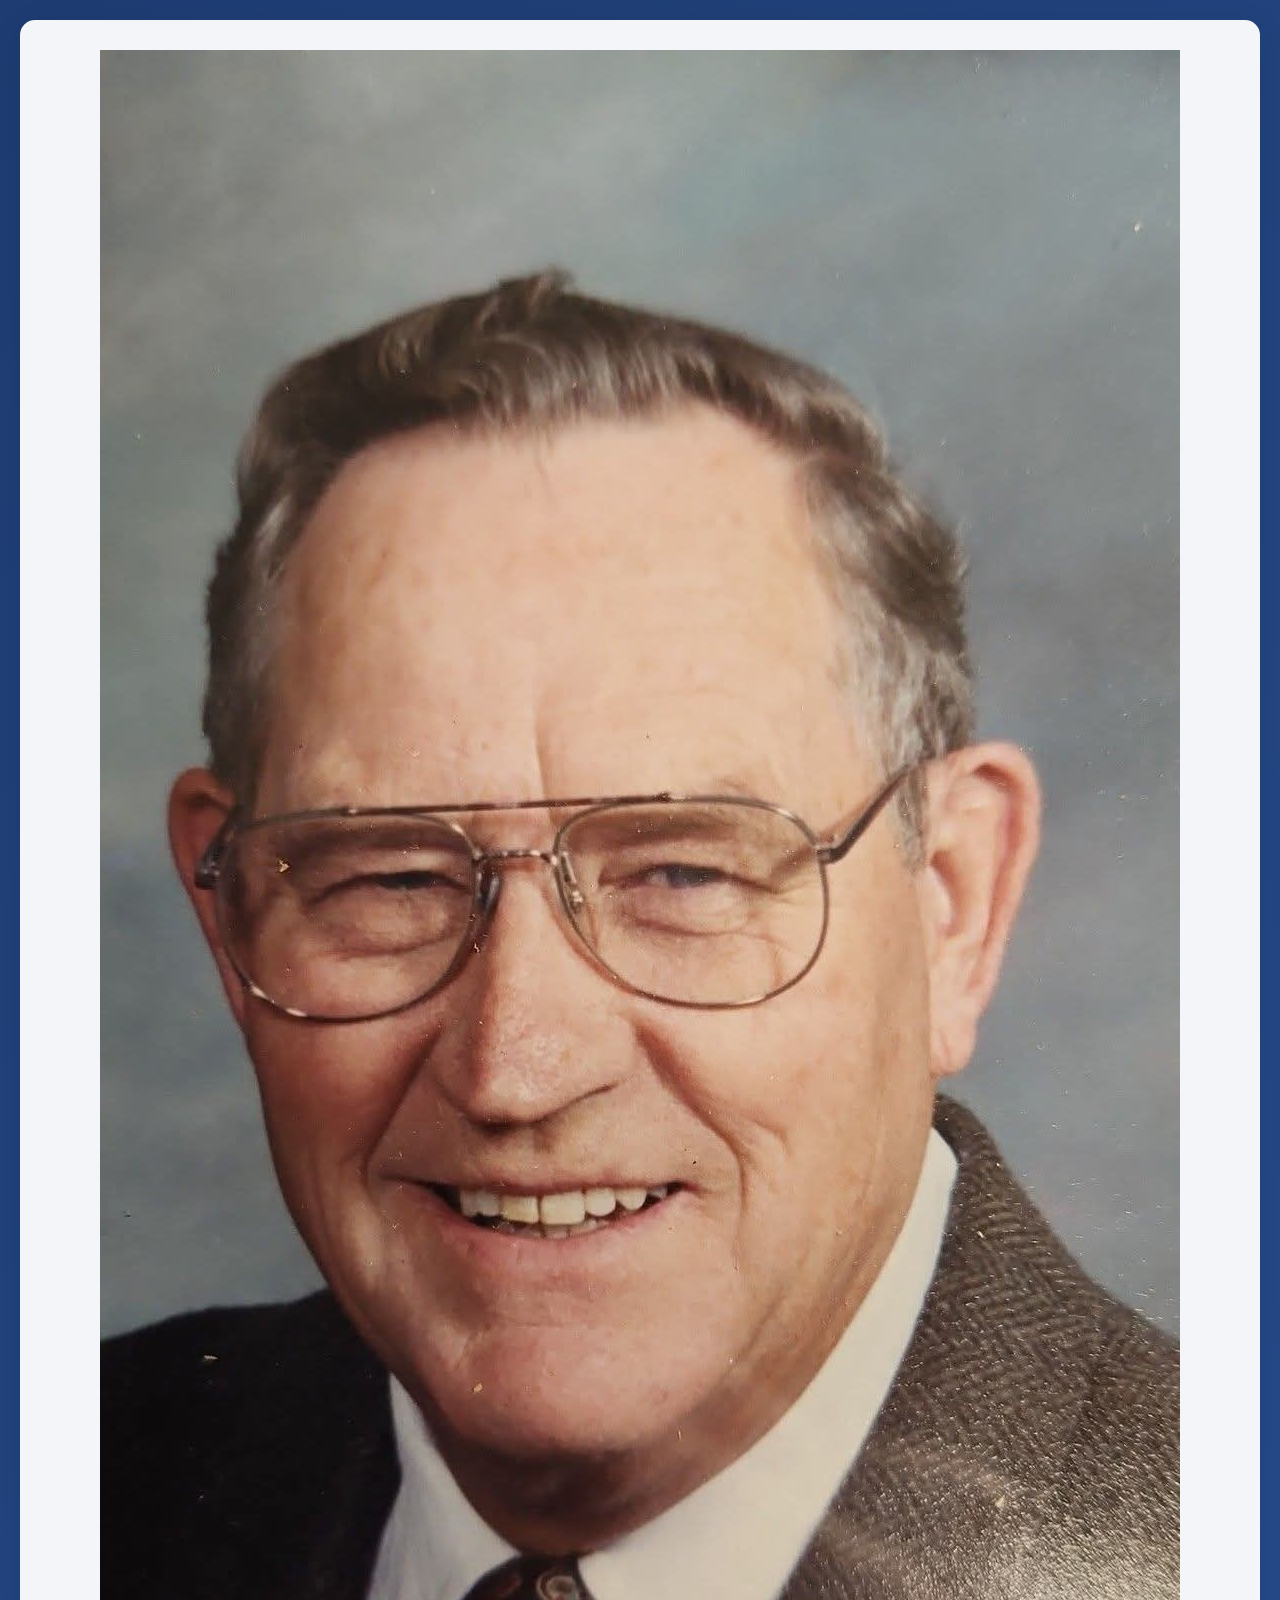
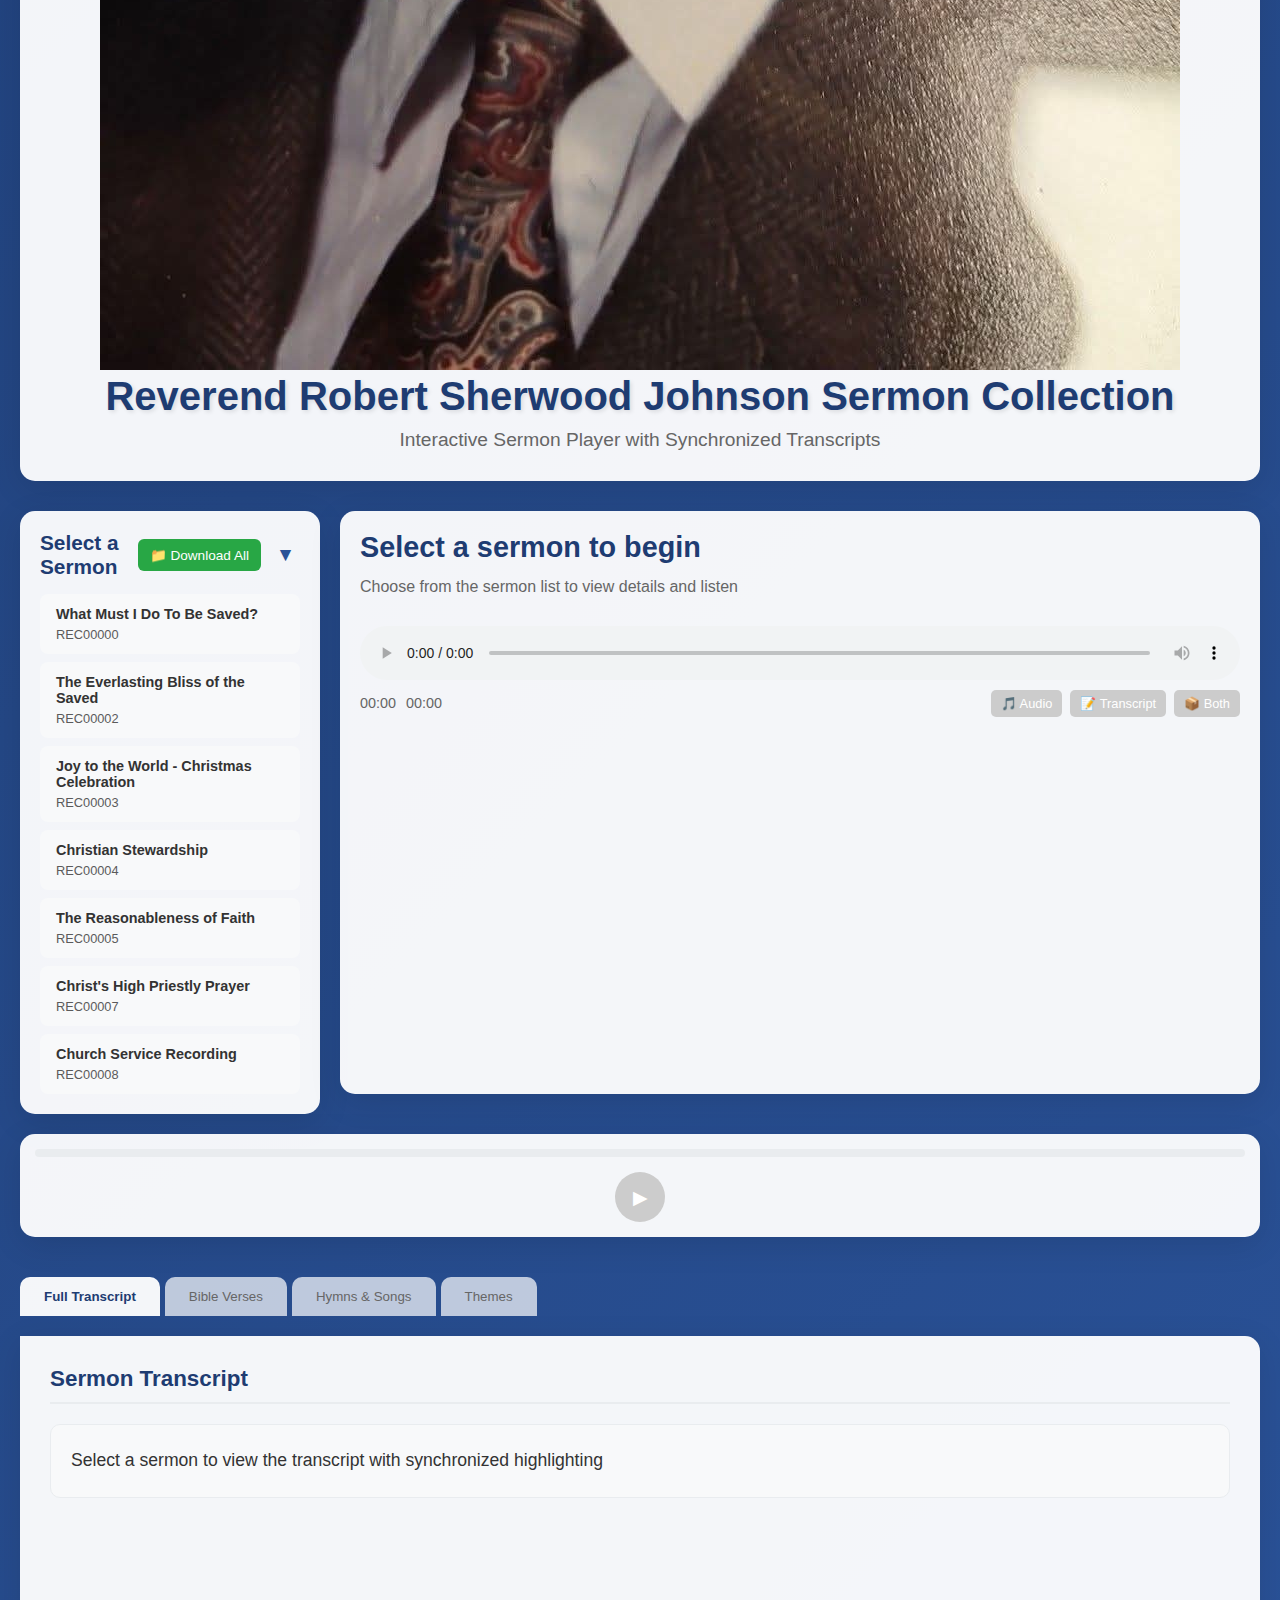
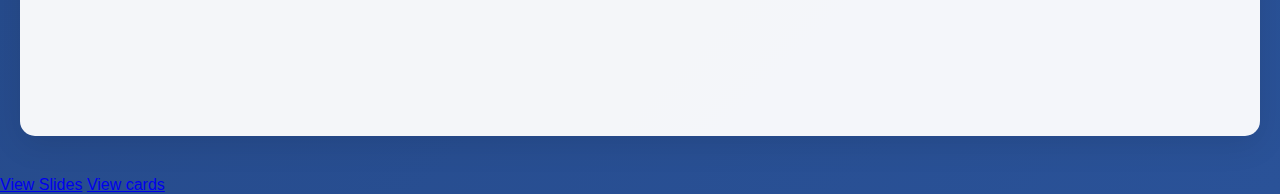
<file: index.html>
<!DOCTYPE html>
<html lang="en">
<head>
    <meta charset="UTF-8">
    <meta name="viewport" content="width=device-width, initial-scale=1.0">
    <title>Reverend Robert Sherwood Johnson Sermon Collection Player</title>
    <link rel="stylesheet" href="sermon_player.css">
</head>
<body>
    <div class="container">
        <header>
            <div class="header-content">
                <div class="portrait-container">
                    <img src="cover.jpg" alt="Reverend Robert Sherwood Johnson" class="portrait-image">
                </div>
                <div class="header-text">
                    <h1>Reverend Robert Sherwood Johnson Sermon Collection</h1>
                    <p>Interactive Sermon Player with Synchronized Transcripts</p>
                </div>
            </div>
        </header>

        <div class="main-content">
            <!-- Sermon Selection Panel -->
            <div class="sermon-selector">
                <div class="sermon-selector-header">
                    <h2>Select a Sermon</h2>
                    <div class="header-buttons">
                        <button id="downloadAllButton" class="download-all-button" title="Download all sermons">
                            📁 Download All
                        </button>
                        <button id="toggleSermonList" class="toggle-button" aria-label="Toggle sermon list">
                            <span class="toggle-icon">▼</span>
                        </button>
                    </div>
                </div>
                <div id="sermonList" class="sermon-list">
                    <!-- Sermons will be dynamically loaded here -->
                </div>
            </div>

            <!-- Audio Player Section -->
            <div class="audio-section">
                <div class="sermon-info">
                    <h2 id="sermonTitle">Select a sermon to begin</h2>
                    <p id="sermonSummary">Choose from the sermon list to view details and listen</p>
                </div>
                
                <div class="audio-player">
                    <audio id="audioPlayer" controls preload="metadata">
                        <p>Your browser does not support the audio element.</p>
                    </audio>
                    <div class="player-controls">
                        <div class="player-info">
                            <span id="currentTime">00:00</span>
                            <span id="duration">00:00</span>
                        </div>
                        <div class="download-controls">
                            <button id="downloadAudioButton" class="download-button" disabled title="Download current sermon audio">
                                🎵 Audio
                            </button>
                            <button id="downloadTranscriptButton" class="download-button" disabled title="Download current sermon transcript">
                                📝 Transcript
                            </button>
                            <button id="downloadBothButton" class="download-button" disabled title="Download both audio and transcript">
                                📦 Both
                            </button>
                        </div>
                    </div>
                </div>
            </div>

            <!-- Progress Bar -->
            <div class="progress-container">
                <div class="progress-bar">
                    <div id="progressFill" class="progress-fill"></div>
                    <div id="progressMarkers" class="progress-markers"></div>
                </div>
                <div class="playback-controls">
                    <button id="playPauseButton" class="play-pause-button" disabled>
                        <span class="play-icon">▶</span>
                        <span class="pause-icon" style="display: none;">⏸</span>
                    </button>
                </div>
            </div>

            <!-- Content Tabs -->
            <div class="content-tabs">
                <button class="tab-button active" data-tab="transcript">Full Transcript</button>
                <button class="tab-button" data-tab="verses">Bible Verses</button>
                <button class="tab-button" data-tab="hymns">Hymns & Songs</button>
                <button class="tab-button" data-tab="themes">Themes</button>
            </div>

            <!-- Tab Content -->
            <div class="tab-content">
                <!-- Transcript Tab -->
                <div id="transcript-tab" class="tab-panel active">
                    <div class="transcript-container">
                        <h3>Sermon Transcript</h3>
                        <div id="transcriptDisplay" class="transcript-display">
                            <p>Select a sermon to view the transcript with synchronized highlighting</p>
                        </div>
                    </div>
                </div>

                <!-- Bible Verses Tab -->
                <div id="verses-tab" class="tab-panel">
                    <div class="verses-container">
                        <h3>Bible Verses Referenced</h3>
                        <div id="versesDisplay" class="clickable-list">
                            <p>Bible verses will appear here with clickable timestamps</p>
                        </div>
                    </div>
                </div>

                <!-- Hymns Tab -->
                <div id="hymns-tab" class="tab-panel">
                    <div class="hymns-container">
                        <h3>Hymns & Songs</h3>
                        <div id="hymnsDisplay" class="clickable-list">
                            <p>Hymns and songs will appear here with clickable timestamps</p>
                        </div>
                    </div>
                </div>

                <!-- Themes Tab -->
                <div id="themes-tab" class="tab-panel">
                    <div class="themes-container">
                        <h3>Sermon Themes</h3>
                        <div id="themesDisplay" class="themes-list">
                            <p>Key themes from the sermon will be listed here</p>
                        </div>
                    </div>
                </div>
            </div>
        </div>
    </div>
    <div class="footer">
        <a href="./slideshow/slideshow.html">View Slides</a>
        <a href="./card/card.html">View cards</a>
    </div>

    <script src="sermon_player.js"></script>
</body>
</html>
</file>
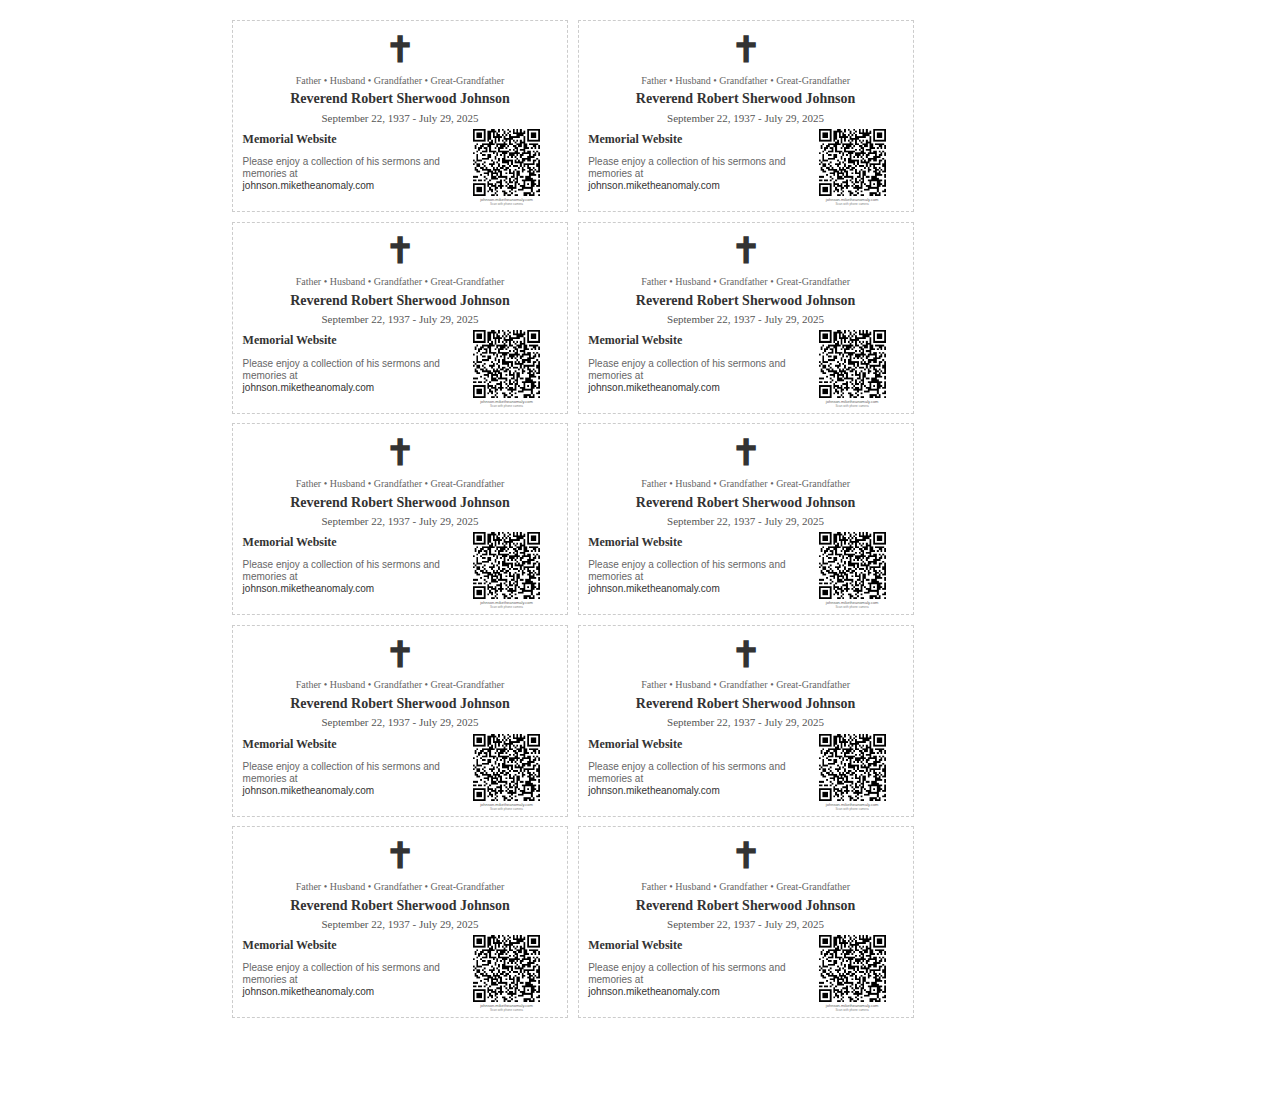
<file: card/card.html>
<!DOCTYPE html>
<html lang="en">
<head>
    <meta charset="UTF-8">
    <meta name="viewport" content="width=device-width, initial-scale=1.0">
    <title>Celebration of Life - Reverend Robert Sherwood Johnson</title>
    <style>
        @media print {
            body {
                margin: 0;
                padding: 0;
            }
            .page-break {
                page-break-after: always;
            }
        }
        
        body {
            margin: 0;
            padding: 20px;
            font-family: 'Times New Roman', serif;
            background-color: white;
        }
        
        .card-container {
            display: grid;
            grid-template-columns: repeat(2, 3.5in);
            grid-template-rows: repeat(5, 2in);
            gap: 0.1in;
            width: 8.5in;
            height: 11in;
            margin: 0 auto;
        }
        
        .card {
            width: 3.5in;
            height: 2in;
            border: 1px dashed #ccc;
            padding: 0.1in;
            box-sizing: border-box;
            background-color: white;
            display: flex;
            flex-direction: column;
            position: relative;
        }
        
        .card-header {
            display: flex;
            justify-content: center;
            align-items: center;
            height: 0.4in;
            margin-bottom: 0.05in;
        }
        
        .cross {
            font-size: 36px;
            color: #333;
            font-weight: bold;
            line-height: 1;
        }
        
        .bottom-section {
            position: absolute;
            bottom: 0.05in;
            left: 0.1in;
            right: 0.1in;
            display: grid;
            grid-template-columns: 2fr 1fr;
            gap: 0.1in;
            align-items: center;
        }
        
        .instructions-section {
            text-align: left;
        }
        
        .instructions-header {
            font-size: 12px;
            font-weight: bold;
            color: #333;
            margin-bottom: 2px;
            line-height: 1.1;
        }
        
        .instructions-text {
            font-size: 10px;
            color: #666;
            line-height: 1.2;
            font-family: Arial, sans-serif;
        }
        
        .instructions-text a {
            color: #333;
            text-decoration: none;
        }
        
        .qr-container {
            display: flex;
            flex-direction: column;
            align-items: center;
            text-align: center;
        }
        
        .qr-code {
            width: 0.7in;
            height: 0.7in;
            object-fit: contain;
            margin-bottom: 2px;
        }
        
        .website-link {
            font-size: 4px;
            color: #666;
            line-height: 1;
            font-family: Arial, sans-serif;
            margin-bottom: 1px;
        }
        
        .qr-instructions {
            font-size: 3px;
            color: #888;
            line-height: 1.1;
            font-family: Arial, sans-serif;
            text-align: center;
        }
        
        .card-content {
            flex: 1;
            display: flex;
            flex-direction: column;
            justify-content: center;
            text-align: center;
            padding: 0 0.1in;
            margin-bottom: 0.8in; /* Space for QR code at bottom */
        }
        
        .roles {
            font-size: 10px;
            color: #666;
            margin-bottom: 0.05in;
            line-height: 1.2;
        }
        
        .name {
            font-size: 14px;
            font-weight: bold;
            color: #333;
            margin-bottom: 0.05in;
            line-height: 1.1;
        }
        
        .dates {
            font-size: 11px;
            color: #555;
            line-height: 1.1;
        }
    </style>
</head>
<body>
    <div class="card-container" id="cardContainer">
        <!-- Template Card (will be duplicated by JavaScript) -->
        <div class="card" id="cardTemplate">
            <div class="card-header">
                <div class="cross">✝</div>
            </div>
            <div class="card-content">
                <div class="roles">Father • Husband • Grandfather • Great-Grandfather</div>
                <div class="name">Reverend Robert Sherwood Johnson</div>
                <div class="dates">September 22, 1937 - July 29, 2025</div>
            </div>
            <div class="bottom-section">
                <div class="instructions-section">
                    <div class="instructions-header">Memorial Website</div>
                    <p class="instructions-text">
                        Please enjoy a collection of his sermons and memories at<br>
                        <a href="https://johnson.miketheanomaly.com">johnson.miketheanomaly.com</a>
                    </p>
                </div>
                <div class="qr-container">
                    <img src="../qrcode-johnson-miketheanomaly.png" alt="QR Code" class="qr-code">
                    <div class="website-link">johnson.miketheanomaly.com</div>
                    <div class="qr-instructions">Scan with phone camera</div>
                </div>
            </div>
        </div>
    </div>

    <script>
        // Function to duplicate cards
        function createCards() {
            const container = document.getElementById('cardContainer');
            const template = document.getElementById('cardTemplate');
            const numberOfCards = 10;
            
            // Remove the template ID to avoid duplicate IDs
            template.removeAttribute('id');
            
            // Create additional cards by cloning the template
            for (let i = 1; i < numberOfCards; i++) {
                const cardClone = template.cloneNode(true);
                container.appendChild(cardClone);
            }
        }
        
        // Create cards when the page loads
        document.addEventListener('DOMContentLoaded', createCards);
    </script>
</body>
</html>
</file>
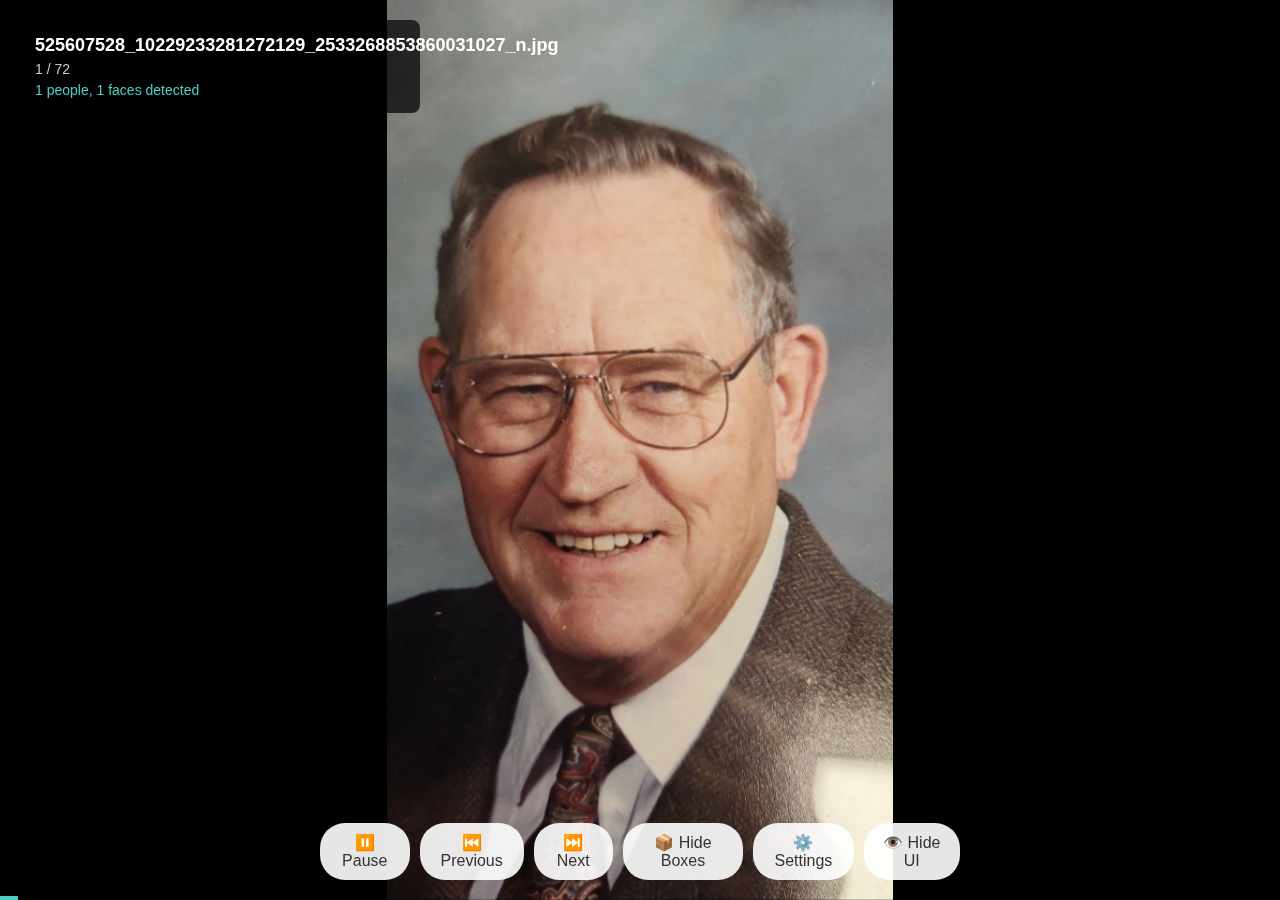
<file: slideshow/slideshow.html>
<!DOCTYPE html>
<html lang="en">
<head>
    <meta charset="UTF-8">
    <meta name="viewport" content="width=device-width, initial-scale=1.0">
    <title>Face Detection Slideshow</title>
    <link rel="stylesheet" href="slideshow.css">
</head>
<body>
    <div id="slideshow-container">
        <div id="slide-content">
            <img id="current-image" src="" alt="Slideshow Image">
            <div id="face-overlays"></div>
        </div>
        
        <div id="slide-info">
            <div id="image-name"></div>
            <div id="slide-counter"></div>
            <div id="people-count"></div>
        </div>
        
        <div id="controls">
            <button id="play-pause">⏸️ Pause</button>
            <button id="prev-slide">⏮️ Previous</button>
            <button id="next-slide">⏭️ Next</button>
            <button id="toggle-boxes">📦 Hide Boxes</button>
            <button id="settings-btn">⚙️ Settings</button>
            <button id="hide-ui-btn">👁️ Hide UI</button>
        </div>
        
        <div id="loading">Loading slideshow...</div>
        <div id="error" style="display: none;">Error loading slideshow data</div>
    </div>

    <!-- Settings Modal -->
    <div id="settings-modal" class="modal">
        <div class="modal-content">
            <div class="modal-header">
                <h3>Slideshow Settings</h3>
                <span class="close">&times;</span>
            </div>
            <div class="modal-body">
                <div class="setting-group">
                    <label for="transition-time">Transition Time (seconds):</label>
                    <input type="range" id="transition-time" min="1" max="20" value="5" step="0.5">
                    <span id="transition-value">5.0s</span>
                </div>
                <div class="setting-group">
                    <label for="auto-advance">Auto-advance slides:</label>
                    <input type="checkbox" id="auto-advance" checked>
                </div>
                <div class="setting-group">
                    <label for="zoom-enabled">Enable zoom transitions:</label>
                    <input type="checkbox" id="zoom-enabled" checked>
                </div>
                <div class="setting-group">
                    <label for="zoom-whitelist">Zoom person IDs (comma-separated):</label>
                    <input type="text" id="zoom-whitelist" value="0,12" placeholder="e.g., 0,5,12">
                    <small>Only zoom into faces of these person IDs</small>
                </div>
            </div>
            <div class="modal-footer">
                <button id="save-settings">Save Settings</button>
                <button id="cancel-settings">Cancel</button>
            </div>
        </div>
    </div>

    <script src="slideshow.js"></script>
</body>
</html>
</file>
<file: sermon_player.css>
/* Papa's Sermon Collection Player Styles */

* {
    margin: 0;
    padding: 0;
    box-sizing: border-box;
}

body {
    font-family: 'Segoe UI', Tahoma, Geneva, Verdana, sans-serif;
    background: linear-gradient(135deg, #1e3c72 0%, #2a5298 100%);
    color: #333;
    min-height: 100vh;
}

.container {
    max-width: 1400px;
    margin: 0 auto;
    padding: 20px;
}

/* Header Styles */
header {
    text-align: center;
    margin-bottom: 30px;
    background: rgba(255, 255, 255, 0.95);
    padding: 30px;
    border-radius: 15px;
    box-shadow: 0 8px 32px rgba(0, 0, 0, 0.1);
}

header h1 {
    font-size: 2.5em;
    color: #1e3c72;
    margin-bottom: 10px;
    text-shadow: 2px 2px 4px rgba(0, 0, 0, 0.1);
}

header p {
    font-size: 1.2em;
    color: #666;
}

/* Main Content Layout */
.main-content {
    display: grid;
    grid-template-columns: 300px 1fr;
    gap: 20px;
    margin-bottom: 20px;
}

/* Sermon Selector */
.sermon-selector {
    background: rgba(255, 255, 255, 0.95);
    padding: 20px;
    border-radius: 15px;
    box-shadow: 0 8px 32px rgba(0, 0, 0, 0.1);
    height: fit-content;
}

.sermon-selector-header {
    display: flex;
    justify-content: space-between;
    align-items: center;
    margin-bottom: 15px;
}

.sermon-selector-header h2 {
    color: #1e3c72;
    font-size: 1.3em;
    margin: 0;
}

.header-buttons {
    display: flex;
    gap: 10px;
    align-items: center;
}

.download-all-button {
    background: #28a745;
    color: white;
    border: none;
    padding: 8px 12px;
    border-radius: 6px;
    cursor: pointer;
    font-size: 0.85em;
    font-weight: 500;
    transition: all 0.3s ease;
    white-space: nowrap;
}

.download-all-button:hover {
    background: #218838;
    transform: scale(1.05);
}

.toggle-button {
    background: none;
    border: none;
    font-size: 1.2em;
    color: #2a5298;
    cursor: pointer;
    padding: 5px;
    border-radius: 5px;
    transition: all 0.3s ease;
}

.toggle-button:hover {
    background: rgba(42, 82, 152, 0.1);
}

.toggle-icon {
    transition: transform 0.3s ease;
}

.sermon-selector.collapsed .toggle-icon {
    transform: rotate(-90deg);
}

.sermon-list {
    max-height: 500px;
    overflow-y: auto;
    transition: max-height 0.3s ease, opacity 0.3s ease;
}

.sermon-selector.collapsed .sermon-list {
    max-height: 0;
    opacity: 0;
    overflow: hidden;
}

.sermon-item {
    padding: 12px;
    margin-bottom: 8px;
    background: #f8f9fa;
    border-radius: 8px;
    cursor: pointer;
    transition: all 0.3s ease;
    border-left: 4px solid transparent;
}

.sermon-item:hover {
    background: #e9ecef;
    border-left-color: #2a5298;
    transform: translateX(5px);
}

.sermon-item.active {
    background: #2a5298;
    color: white;
    border-left-color: #1e3c72;
}

.sermon-item h4 {
    font-size: 0.9em;
    margin-bottom: 5px;
}

.sermon-item p {
    font-size: 0.8em;
    opacity: 0.8;
}

/* Audio Section */
.audio-section {
    background: rgba(255, 255, 255, 0.95);
    padding: 20px;
    border-radius: 15px;
    box-shadow: 0 8px 32px rgba(0, 0, 0, 0.1);
    margin-bottom: 20px;
}

.sermon-info h2 {
    color: #1e3c72;
    margin-bottom: 10px;
    font-size: 1.8em;
}

.sermon-info p {
    color: #666;
    line-height: 1.6;
    margin-bottom: 20px;
}

.audio-player {
    display: flex;
    flex-direction: column;
    gap: 10px;
}

#audioPlayer {
    width: 100%;
    height: 60px;
    border-radius: 10px;
}

.player-controls {
    display: flex;
    justify-content: space-between;
    align-items: center;
    flex-wrap: wrap;
    gap: 15px;
}

.player-info {
    display: flex;
    gap: 10px;
    color: #666;
    font-size: 0.9em;
}

.download-controls {
    display: flex;
    gap: 8px;
}

.download-button {
    background: #17a2b8;
    color: white;
    border: none;
    padding: 6px 10px;
    border-radius: 5px;
    cursor: pointer;
    font-size: 0.8em;
    transition: all 0.3s ease;
    white-space: nowrap;
}

.download-button:hover:not(:disabled) {
    background: #138496;
    transform: translateY(-1px);
}

.download-button:disabled {
    background: #ccc;
    cursor: not-allowed;
    transform: none;
}

/* Content Tabs */
.content-tabs {
    display: flex;
    gap: 5px;
    margin-bottom: 0;
    grid-column: 1 / -1;
}

.tab-button {
    padding: 12px 24px;
    background: rgba(255, 255, 255, 0.7);
    border: none;
    border-radius: 10px 10px 0 0;
    cursor: pointer;
    transition: all 0.3s ease;
    font-weight: 500;
    color: #666;
}

.tab-button:hover {
    background: rgba(255, 255, 255, 0.85);
    color: #333;
}

.tab-button.active {
    background: rgba(255, 255, 255, 0.95);
    color: #1e3c72;
    font-weight: 600;
}

/* Tab Content */
.tab-content {
    grid-column: 1 / -1;
    background: rgba(255, 255, 255, 0.95);
    border-radius: 0 15px 15px 15px;
    box-shadow: 0 8px 32px rgba(0, 0, 0, 0.1);
    overflow: hidden;
}

.tab-panel {
    display: none;
    padding: 30px;
    min-height: 400px;
}

.tab-panel.active {
    display: block;
}

.tab-panel h3 {
    color: #1e3c72;
    margin-bottom: 20px;
    font-size: 1.4em;
    border-bottom: 2px solid #e9ecef;
    padding-bottom: 10px;
}

/* Transcript Display */
.transcript-display {
    background: #f8f9fa;
    padding: 20px;
    border-radius: 10px;
    line-height: 1.8;
    font-size: 1.1em;
    max-height: 500px;
    overflow-y: auto;
    border: 1px solid #e9ecef;
}

.transcript-segment {
    margin-bottom: 15px;
    padding: 10px;
    border-radius: 5px;
    transition: all 0.3s ease;
    cursor: pointer;
}

.transcript-segment:hover {
    background: #e9ecef;
}

.transcript-segment.active {
    background: #fff3cd;
    border-left: 4px solid #ffc107;
    box-shadow: 0 2px 8px rgba(255, 193, 7, 0.3);
}

.segment-time {
    font-size: 0.85em;
    color: #2a5298;
    font-weight: 600;
    margin-bottom: 5px;
}

.segment-text {
    color: #333;
}

/* Clickable Lists */
.clickable-list {
    max-height: 500px;
    overflow-y: auto;
}

.clickable-item {
    display: flex;
    align-items: flex-start;
    gap: 15px;
    padding: 15px;
    margin-bottom: 10px;
    background: #f8f9fa;
    border-radius: 10px;
    cursor: pointer;
    transition: all 0.3s ease;
    border-left: 4px solid transparent;
}

.clickable-item:hover {
    background: #e9ecef;
    border-left-color: #2a5298;
    transform: translateX(5px);
}

.timecode-button {
    background: #2a5298;
    color: white;
    border: none;
    padding: 8px 12px;
    border-radius: 20px;
    cursor: pointer;
    font-size: 0.85em;
    font-weight: 500;
    transition: all 0.3s ease;
    white-space: nowrap;
}

.timecode-button:hover {
    background: #1e3c72;
    transform: scale(1.05);
}

.item-text {
    flex: 1;
    line-height: 1.6;
    color: #333;
}

/* Themes List */
.themes-list {
    display: grid;
    grid-template-columns: repeat(auto-fill, minmax(250px, 1fr));
    gap: 15px;
}

.theme-item {
    background: #f8f9fa;
    padding: 15px;
    border-radius: 10px;
    border-left: 4px solid #2a5298;
    transition: all 0.3s ease;
}

.theme-item:hover {
    background: #e9ecef;
    transform: translateY(-2px);
    box-shadow: 0 4px 12px rgba(0, 0, 0, 0.1);
}

/* Progress Bar */
.progress-container {
    background: rgba(255, 255, 255, 0.95);
    padding: 15px;
    border-radius: 15px;
    box-shadow: 0 8px 32px rgba(0, 0, 0, 0.1);
    margin-bottom: 20px;
    grid-column: 1 / -1;
}

.progress-bar {
    position: relative;
    width: 100%;
    height: 8px;
    background: #e9ecef;
    border-radius: 4px;
    cursor: pointer;
    margin-bottom: 15px;
}

.progress-fill {
    height: 100%;
    background: linear-gradient(90deg, #2a5298, #1e3c72);
    border-radius: 4px;
    transition: width 0.1s ease;
    width: 0%;
}

.progress-markers {
    position: absolute;
    top: 0;
    left: 0;
    width: 100%;
    height: 100%;
    pointer-events: none;
}

.progress-marker {
    position: absolute;
    top: -2px;
    width: 3px;
    height: 12px;
    background: #ffc107;
    border-radius: 2px;
    transform: translateX(-50%);
}

.playback-controls {
    display: flex;
    justify-content: center;
}

.play-pause-button {
    background: #2a5298;
    color: white;
    border: none;
    width: 50px;
    height: 50px;
    border-radius: 50%;
    cursor: pointer;
    font-size: 1.2em;
    display: flex;
    align-items: center;
    justify-content: center;
    transition: all 0.3s ease;
    box-shadow: 0 4px 12px rgba(42, 82, 152, 0.3);
}

.play-pause-button:hover:not(:disabled) {
    background: #1e3c72;
    transform: scale(1.05);
    box-shadow: 0 6px 16px rgba(30, 60, 114, 0.4);
}

.play-pause-button:disabled {
    background: #ccc;
    cursor: not-allowed;
    transform: none;
    box-shadow: none;
}

/* Responsive Design */
@media (max-width: 768px) {
    .main-content {
        grid-template-columns: 1fr;
        gap: 15px;
    }
    
    .sermon-selector {
        order: 1;
    }
    
    .audio-section {
        order: 2;
    }
    
    .progress-container {
        order: 3;
    }
    
    .content-tabs {
        order: 4;
    }
    
    .tab-content {
        order: 5;
    }
    
    header h1 {
        font-size: 2em;
    }
    
    .tab-panel {
        padding: 20px;
    }
    
    .themes-list {
        grid-template-columns: 1fr;
    }
    
    .sermon-selector {
        margin-bottom: 10px;
    }
    
    .sermon-list {
        max-height: 300px;
    }
    
    .player-controls {
        flex-direction: column;
        align-items: stretch;
        gap: 10px;
    }
    
    .download-controls {
        justify-content: center;
    }
    
    .header-buttons {
        flex-direction: column;
        gap: 5px;
    }
    
    .download-all-button {
        font-size: 0.8em;
        padding: 6px 10px;
    }
}

/* Scrollbar Styling */
::-webkit-scrollbar {
    width: 8px;
}

::-webkit-scrollbar-track {
    background: #f1f1f1;
    border-radius: 4px;
}

::-webkit-scrollbar-thumb {
    background: #2a5298;
    border-radius: 4px;
}

::-webkit-scrollbar-thumb:hover {
    background: #1e3c72;
}

/* Loading Animation */
.loading {
    text-align: center;
    padding: 40px;
    color: #666;
}

.loading::after {
    content: '';
    display: inline-block;
    width: 20px;
    height: 20px;
    border: 3px solid #f3f3f3;
    border-top: 3px solid #2a5298;
    border-radius: 50%;
    animation: spin 1s linear infinite;
    margin-left: 10px;
}

@keyframes spin {
    0% { transform: rotate(0deg); }
    100% { transform: rotate(360deg); }
}
</file>
<file: slideshow/slideshow.css>
* {
    margin: 0;
    padding: 0;
    box-sizing: border-box;
}

body {
    font-family: 'Segoe UI', Tahoma, Geneva, Verdana, sans-serif;
    background: #000;
    color: #fff;
    overflow: hidden;
}

#slideshow-container {
    width: 100vw;
    height: 100vh;
    position: relative;
    display: flex;
    align-items: center;
    justify-content: center;
}

#slide-content {
    position: relative;
    width: 100%;
    height: 100%;
    display: flex;
    align-items: center;
    justify-content: center;
    overflow: hidden; /* Ensure zoomed content doesn't overflow */
}

#current-image {
    max-width: 100%;
    max-height: 100%;
    object-fit: contain;
    position: relative;
    z-index: 1;
    transform-origin: center center;
    will-change: transform; /* Optimize for smooth transforms */
}

#face-overlays {
    position: absolute;
    top: 0;
    left: 0;
    width: 100%;
    height: 100%;
    pointer-events: none;
    z-index: 2;
}

.face-box {
    position: absolute;
    border: 3px solid #00ff00;
    background: rgba(0, 255, 0, 0.1);
    border-radius: 4px;
    transition: all 0.3s ease;
}

.face-label {
    position: absolute;
    top: -25px;
    left: 0;
    background: rgba(0, 255, 0, 0.9);
    color: #000;
    padding: 2px 8px;
    border-radius: 4px;
    font-size: 14px;
    font-weight: bold;
    white-space: nowrap;
    min-width: 60px;
    text-align: center;
}

.face-box.person-0 {
    border-color: #ff6b6b;
    background: rgba(255, 107, 107, 0.1);
}

.face-box.person-0 .face-label {
    background: rgba(255, 107, 107, 0.9);
    color: #fff;
}

.face-box.person-1 {
    border-color: #4ecdc4;
    background: rgba(78, 205, 196, 0.1);
}

.face-box.person-1 .face-label {
    background: rgba(78, 205, 196, 0.9);
    color: #000;
}

.face-box.person-2 {
    border-color: #45b7d1;
    background: rgba(69, 183, 209, 0.1);
}

.face-box.person-2 .face-label {
    background: rgba(69, 183, 209, 0.9);
    color: #fff;
}

.face-box.person-3 {
    border-color: #f9ca24;
    background: rgba(249, 202, 36, 0.1);
}

.face-box.person-3 .face-label {
    background: rgba(249, 202, 36, 0.9);
    color: #000;
}

.face-box.person-4 {
    border-color: #6c5ce7;
    background: rgba(108, 92, 231, 0.1);
}

.face-box.person-4 .face-label {
    background: rgba(108, 92, 231, 0.9);
    color: #fff;
}

#slide-info {
    position: absolute;
    top: 20px;
    left: 20px;
    background: rgba(0, 0, 0, 0.7);
    padding: 15px;
    border-radius: 8px;
    z-index: 3;
    max-width: 400px;
}

#image-name {
    font-size: 18px;
    font-weight: bold;
    margin-bottom: 5px;
    color: #fff;
}

#slide-counter {
    font-size: 14px;
    color: #ccc;
    margin-bottom: 5px;
}

#people-count {
    font-size: 14px;
    color: #4ecdc4;
}

#controls {
    position: absolute;
    bottom: 20px;
    left: 50%;
    transform: translateX(-50%);
    display: flex;
    gap: 10px;
    z-index: 3;
}

#controls button {
    background: rgba(255, 255, 255, 0.9);
    border: none;
    padding: 10px 15px;
    border-radius: 25px;
    cursor: pointer;
    font-size: 16px;
    transition: all 0.3s ease;
    color: #333;
}

#controls button:hover {
    background: rgba(255, 255, 255, 1);
    transform: scale(1.05);
}

#controls button:active {
    transform: scale(0.95);
}

#loading {
    position: absolute;
    top: 50%;
    left: 50%;
    transform: translate(-50%, -50%);
    font-size: 24px;
    color: #ccc;
    z-index: 10;
}

#error {
    position: absolute;
    top: 50%;
    left: 50%;
    transform: translate(-50%, -50%);
    font-size: 20px;
    color: #ff6b6b;
    background: rgba(0, 0, 0, 0.8);
    padding: 20px;
    border-radius: 8px;
    z-index: 10;
}

.hidden {
    display: none;
}

.boxes-hidden .face-box {
    opacity: 0;
}

/* Fade transition for slides */
.fade-out {
    opacity: 0;
    transition: opacity 0.3s ease;
}

.fade-in {
    opacity: 1;
    transition: opacity 0.3s ease;
}

/* Progress bar */
#progress-bar {
    position: absolute;
    bottom: 0;
    left: 0;
    height: 4px;
    background: #4ecdc4;
    transition: width 1s linear;
    z-index: 5;
}

/* Responsive adjustments */
@media (max-width: 768px) {
    #slide-info {
        top: 10px;
        left: 10px;
        right: 10px;
        padding: 10px;
        max-width: none;
    }
    
    #controls {
        bottom: 10px;
        flex-wrap: wrap;
        justify-content: center;
    }
    
    #controls button {
        padding: 8px 12px;
        font-size: 14px;
    }
    
    .face-label {
        font-size: 12px;
        padding: 1px 6px;
    }
}

/* Modal Styles */
.modal {
    display: none;
    position: fixed;
    z-index: 2000;
    left: 0;
    top: 0;
    width: 100%;
    height: 100%;
    background-color: rgba(0, 0, 0, 0.8);
}

.modal-content {
    background-color: #333;
    color: white;
    margin: 10% auto;
    border-radius: 10px;
    width: 400px;
    max-width: 90%;
    box-shadow: 0 4px 20px rgba(0, 0, 0, 0.5);
}

.modal-header {
    display: flex;
    justify-content: space-between;
    align-items: center;
    padding: 20px;
    border-bottom: 1px solid #555;
}

.modal-header h3 {
    margin: 0;
    font-size: 1.2em;
}

.close {
    font-size: 28px;
    font-weight: bold;
    cursor: pointer;
    color: #aaa;
    transition: color 0.3s;
}

.close:hover {
    color: white;
}

.modal-body {
    padding: 20px;
}

.setting-group {
    margin-bottom: 20px;
}

.setting-group label {
    display: block;
    margin-bottom: 8px;
    font-weight: bold;
}

.setting-group input[type="range"] {
    width: 100%;
    margin-bottom: 8px;
}

.setting-group input[type="checkbox"] {
    margin-right: 8px;
    transform: scale(1.2);
}

.setting-group input[type="text"] {
    width: 100%;
    padding: 8px;
    border: 1px solid #555;
    border-radius: 4px;
    background: #222;
    color: white;
    font-size: 14px;
    margin-bottom: 4px;
}

.setting-group small {
    color: #aaa;
    font-size: 12px;
}

#transition-value {
    font-weight: bold;
    color: #4CAF50;
}

.modal-footer {
    padding: 20px;
    border-top: 1px solid #555;
    text-align: right;
}

.modal-footer button {
    background: #4CAF50;
    color: white;
    border: none;
    padding: 10px 20px;
    margin-left: 10px;
    border-radius: 5px;
    cursor: pointer;
    font-size: 14px;
    transition: background-color 0.3s;
}

.modal-footer button:hover {
    background: #45a049;
}

.modal-footer button#cancel-settings {
    background: #666;
}

.modal-footer button#cancel-settings:hover {
    background: #555;
}

/* Hide UI Styles */
.ui-hidden #controls,
.ui-hidden #info,
.ui-hidden .face-box,
.ui-hidden #face-overlays {
    opacity: 0;
    visibility: hidden;
    transition: opacity 0.3s ease, visibility 0.3s ease;
}

.ui-hidden.show-ui-hint::after {
    content: 'Press H to show UI';
    position: fixed;
    top: 20px;
    right: 20px;
    background: rgba(0, 0, 0, 0.7);
    color: white;
    padding: 10px 15px;
    border-radius: 5px;
    font-family: Arial, sans-serif;
    font-size: 14px;
    z-index: 1000;
    opacity: 1;
    visibility: visible;
    animation: fadeInOut 3s ease-in-out;
}

@keyframes fadeInOut {
    0%, 100% { opacity: 0; }
    20%, 80% { opacity: 1; }
}
</file>
